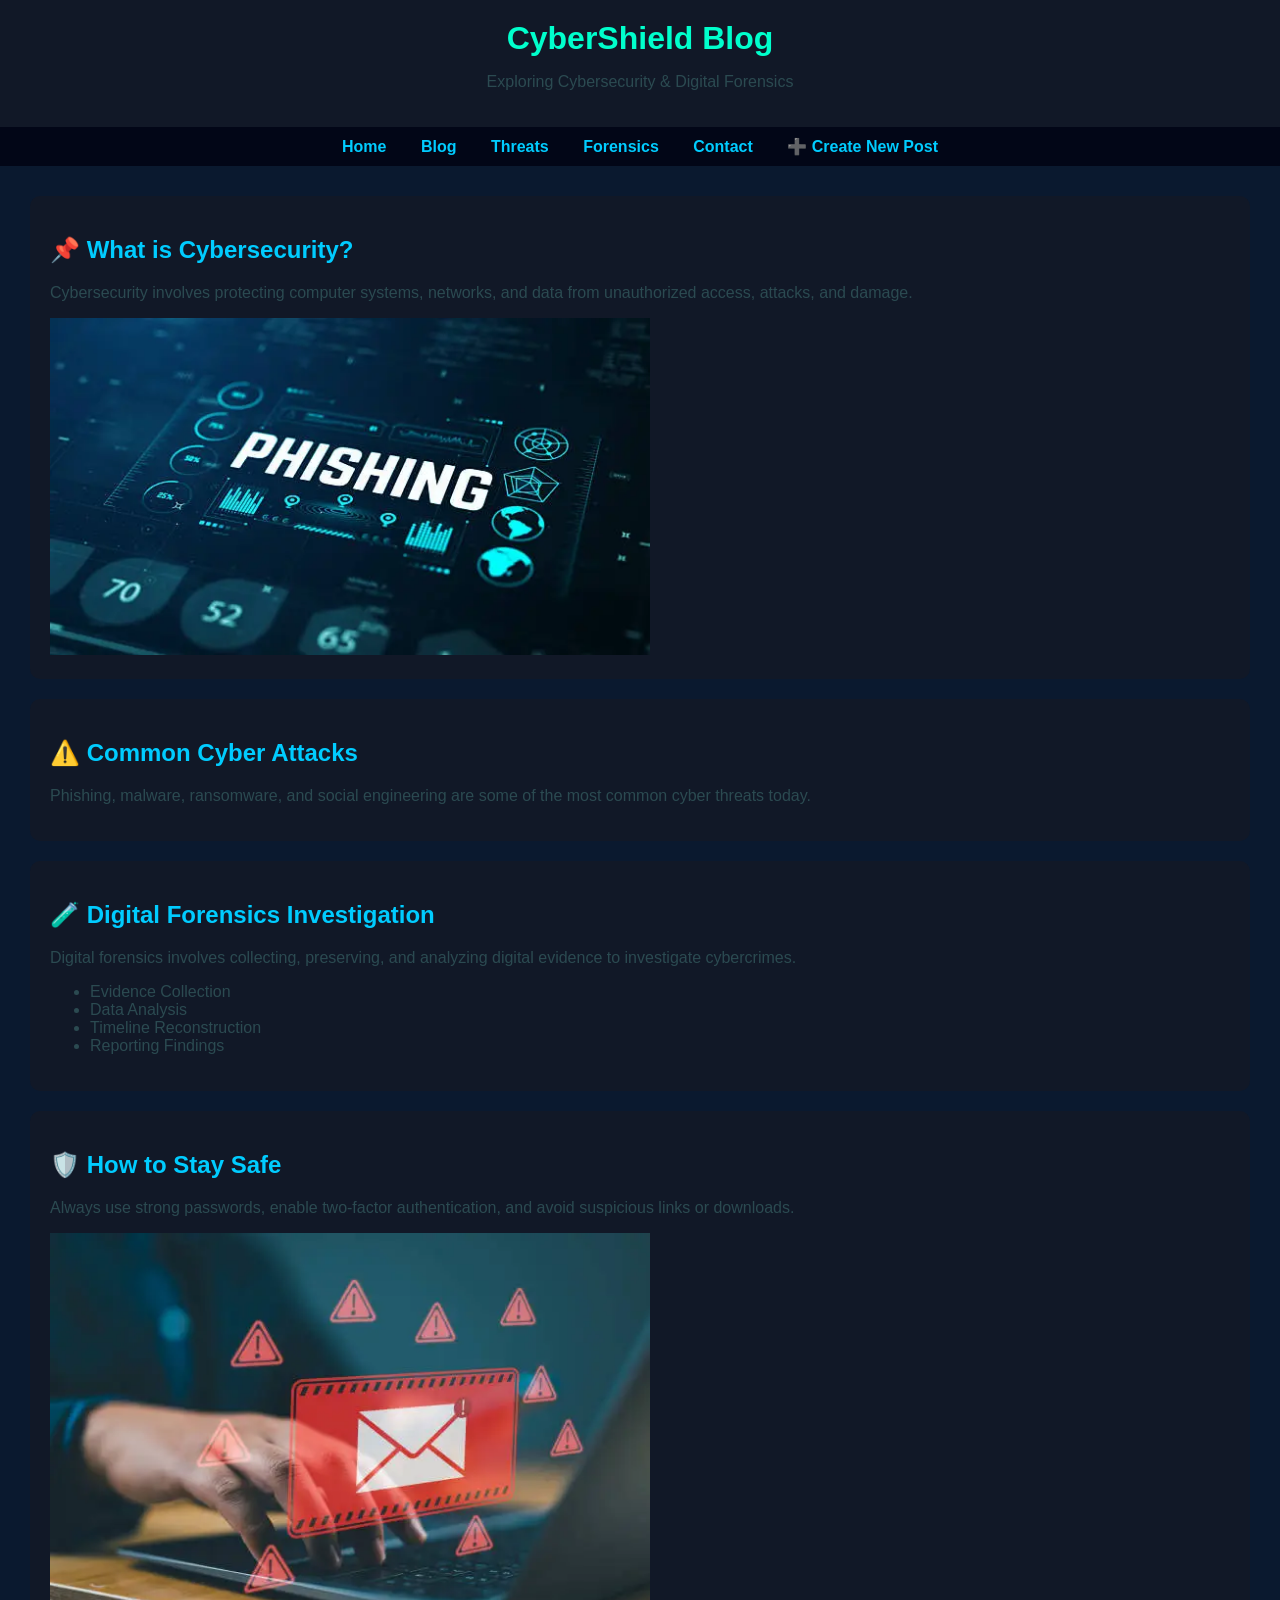
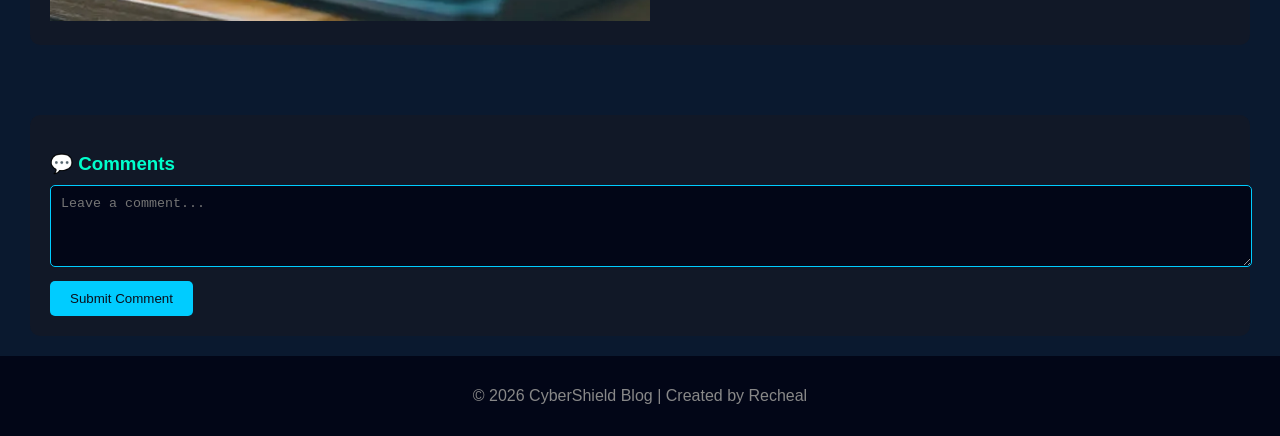
<file: index.html>
<!DOCTYPE html>
<html>

<head>
    <title>CyberShield Blog</title>
    <meta charset="UTF-8">

    <style>
        body {
            margin: 0;
            font-family: Arial, sans-serif;
            background-color: #0a192f;
            color: #84f5e23a;
        }

        header {
            background: #111827;
            padding: 20px;
            text-align: center;
        }

        header h1 {
            color: #00ffcc;
            margin: 0;
        }

        nav {
            background: #020617;
            padding: 10px;
            text-align: center;
        }

        nav a {
            color: #00ccff;
            margin: 0 15px;
            text-decoration: none;
            font-weight: bold;
        }

        nav a:hover {
            color: #00ffcc;
        }

        .container {
            padding: 30px;
        }

        .post {
            background: #111827;
            padding: 20px;
            margin-bottom: 20px;
            border-radius: 10px;
        }

        .post h2 {
            color: #00ccff;
        }

        footer {
            text-align: center;
            padding: 15px;
            background: #020617;
            margin-top: 20px;
            color: #888888;
        }

        .comments {
            background: #111827;
            padding: 20px;
            margin: 20px 30px;
            border-radius: 10px;
        }

        .comments h3 {
            color: #00ffcc;
            margin-bottom: 10px;
        }

        .comments textarea {
            width: 100%;
            padding: 10px;
            background: #020617;
            color: #e6e6e6;
            border: 1px solid #00ccff;
            border-radius: 5px;
            resize: vertical;
        }

        .comments button {
            background: #00ccff;
            color: #0a0f1c;
            border: none;
            padding: 10px 20px;
            border-radius: 5px;
            cursor: pointer;
            margin-top: 10px;
        }

        .comments button:hover {
            background: #00ffcc;
        }
    </style>
</head>

<body>

<header>
    <h1>CyberShield Blog</h1>
    <p>Exploring Cybersecurity & Digital Forensics</p>
</header>

<nav>
    <a href="index.html"><strong>Home</strong></a>
    <a href="cyberblog/">Blog</a>
    <a href="attacks.html">Threats</a>
    <a href="forensics.html">Forensics</a>
    <a href="contact.html">Contact</a>
    <a href="/create/">➕ Create New Post</a>
</nav>

<div class="container">

    <div class="post">
        <h2>📌 What is Cybersecurity?</h2>
        <p>Cybersecurity involves protecting computer systems, networks, and data from unauthorized access, attacks, and damage.</p>
        <img src="images/phishing.jpg" width="600">

    </div>

    <div class="post">
        <h2>⚠️ Common Cyber Attacks</h2>
        <p>Phishing, malware, ransomware, and social engineering are some of the most common cyber threats today.</p>

    </div>

    <div class="post">
        <h2>🧪 Digital Forensics Investigation</h2>
        <p>Digital forensics involves collecting, preserving, and analyzing digital evidence to investigate cybercrimes.</p>
        <ul>
            <li>Evidence Collection</li>
            <li>Data Analysis</li>
            <li>Timeline Reconstruction</li>
            <li>Reporting Findings</li>
        </ul>

    </div>

    <div class="post">
        <h2>🛡️ How to Stay Safe</h2>
        <p>Always use strong passwords, enable two-factor authentication, and avoid suspicious links or downloads.</p>
    <img src="images/shield.jpg" width="600">

    </div>

</div>

<div class="comments">
    <h3>💬 Comments</h3>
    <form>
        <textarea placeholder="Leave a comment..." rows="4" cols="50"></textarea><br>
        <button type="submit">Submit Comment</button>
    </form>
</div>

<footer>
    <p>© 2026 CyberShield Blog | Created by Recheal</p>
</footer>

</body>
</html>
</file>
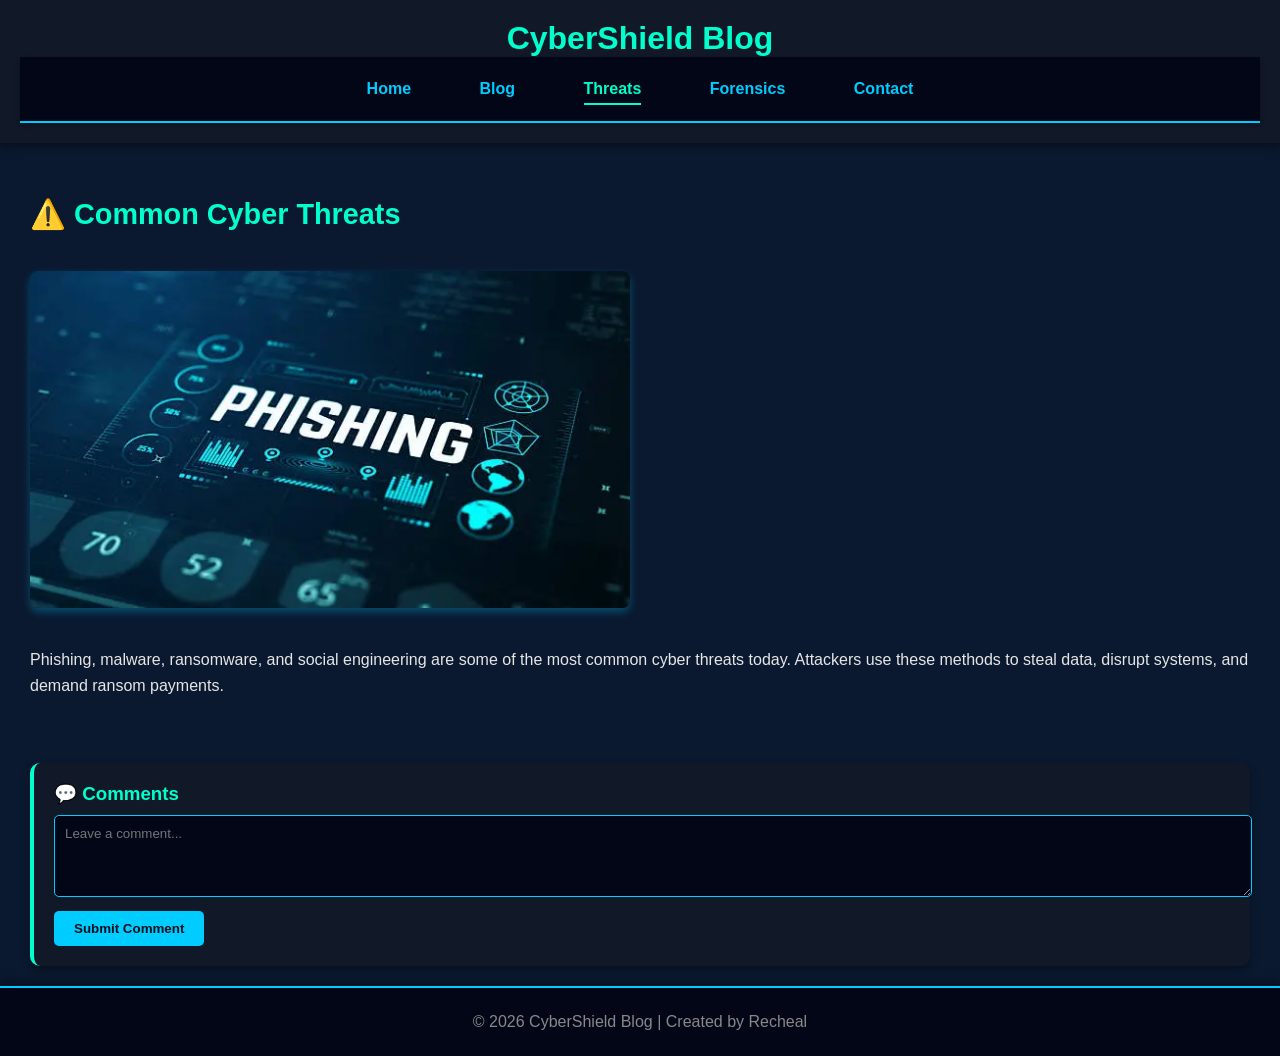
<file: attacks.html>
<!DOCTYPE html>
<html lang="en">
<head>
  <meta charset="UTF-8">
  <title>Cyber Threats</title>
  <link rel="stylesheet" href="style.css">
</head>
<body>
  <header>
    <h1>CyberShield Blog</h1>
    <nav>
      <a href="index.html">Home</a>
      <a href="cyberblog/">Blog</a>
      <a href="attacks.html"><strong>Threats</strong></a>
      <a href="forensics.html">Forensics</a>
      <a href="contact.html">Contact</a>
    </nav>
  </header>

  <main>
    <h2>⚠️ Common Cyber Threats</h2>
    <img src="images/phishing.jpg" alt="Phishing attack" width="600">
    <p>Phishing, malware, ransomware, and social engineering are some of the most common cyber threats today. Attackers use these methods to steal data, disrupt systems, and demand ransom payments.</p>
  </main>

  <div class="comments">
    <h3>💬 Comments</h3>
    <form>
        <textarea placeholder="Leave a comment..." rows="4" cols="50"></textarea><br>
        <button type="submit">Submit Comment</button>
    </form>
  </div>

  <footer>
    <p>© 2026 CyberShield Blog | Created by Recheal</p>
  </footer>
</body>
</html>
</file>
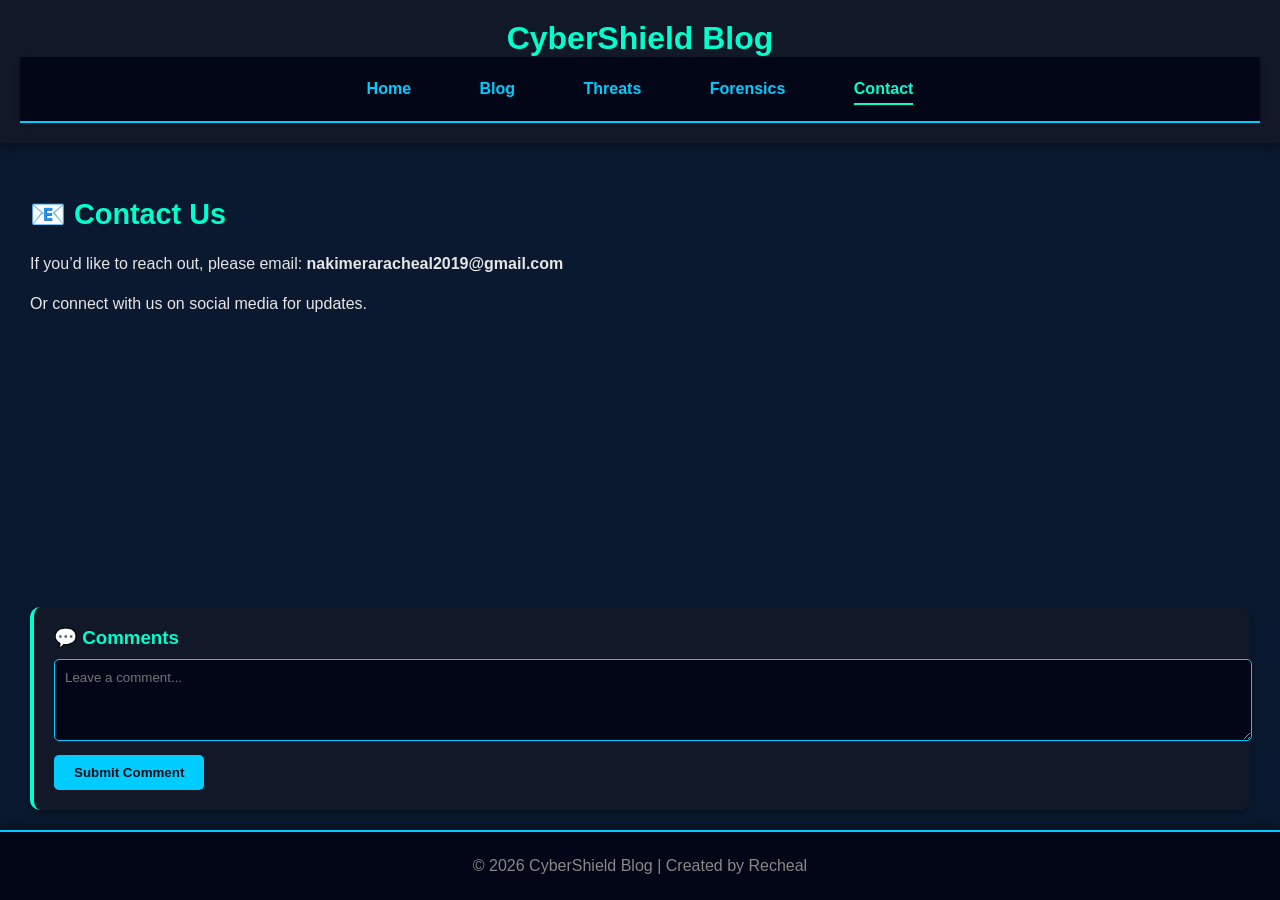
<file: contact.html>
<!DOCTYPE html>
<html lang="en">
<head>
  <meta charset="UTF-8">
  <title>Contact</title>
  <link rel="stylesheet" href="style.css">
</head>
<body>
  <header>
    <h1>CyberShield Blog</h1>
    <nav>
      <a href="index.html">Home</a>
      <a href="cyberblog/">Blog</a>
      <a href="attacks.html">Threats</a>
      <a href="forensics.html">Forensics</a>
      <a href="contact.html"><strong>Contact</strong></a>
    </nav>
  </header>

  <main>
    <h2>📧 Contact Us</h2>
    <p>If you’d like to reach out, please email: <strong>nakimeraracheal2019@gmail.com</strong></p>
    <p>Or connect with us on social media for updates.</p>
  </main>

  <div class="comments">
    <h3>💬 Comments</h3>
    <form>
        <textarea placeholder="Leave a comment..." rows="4" cols="50"></textarea><br>
        <button type="submit">Submit Comment</button>
    </form>
  </div>

  <footer>
    <p>© 2026 CyberShield Blog | Created by Recheal</p>
  </footer>
</body>
</html>
</file>
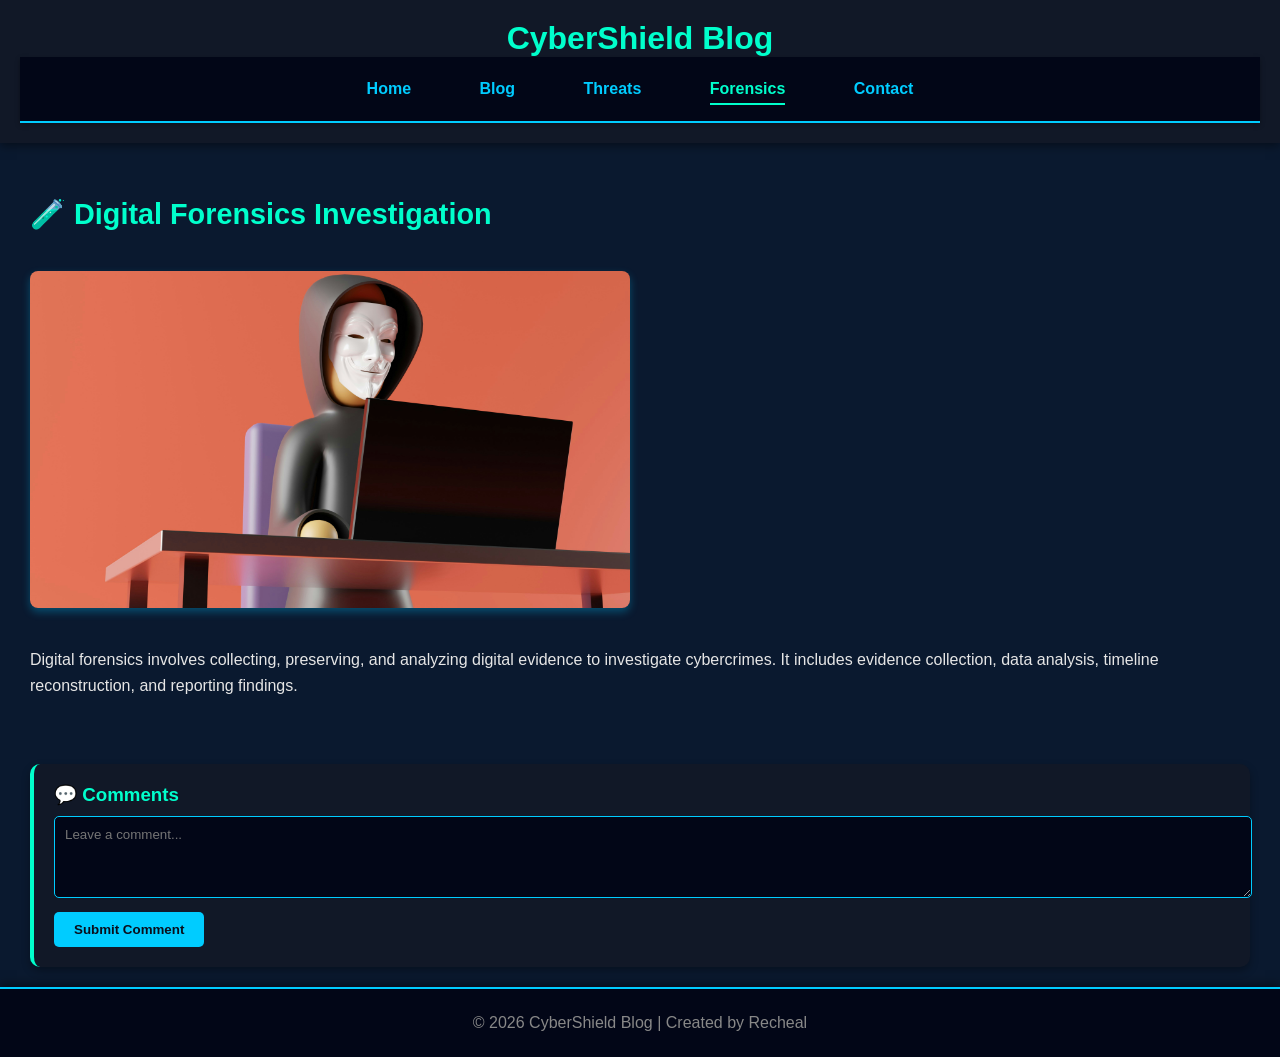
<file: forensics.html>
<!DOCTYPE html>
<html lang="en">
<head>
  <meta charset="UTF-8">
  <title>Digital Forensics</title>
  <link rel="stylesheet" href="style.css">
</head>
<body>
  <header>
    <h1>CyberShield Blog</h1>
    <nav>
      <a href="index.html">Home</a>
      <a href="cyberblog/">Blog</a>
      <a href="attacks.html">Threats</a>
      <a href="forensics.html"><strong>Forensics</strong></a>
      <a href="contact.html">Contact</a>
    </nav>
  </header>

  <main>
    <h2>🧪 Digital Forensics Investigation</h2>
    <img src="forensic.jpg" alt="Digital forensics" width="600">
    <p>Digital forensics involves collecting, preserving, and analyzing digital evidence to investigate cybercrimes. It includes evidence collection, data analysis, timeline reconstruction, and reporting findings.</p>
  </main>

  <div class="comments">
    <h3>💬 Comments</h3>
    <form>
        <textarea placeholder="Leave a comment..." rows="4" cols="50"></textarea><br>
        <button type="submit">Submit Comment</button>
    </form>
  </div>

  <footer>
    <p>© 2026 CyberShield Blog | Created by Recheal</p>
  </footer>
</body>
</html>
</file>
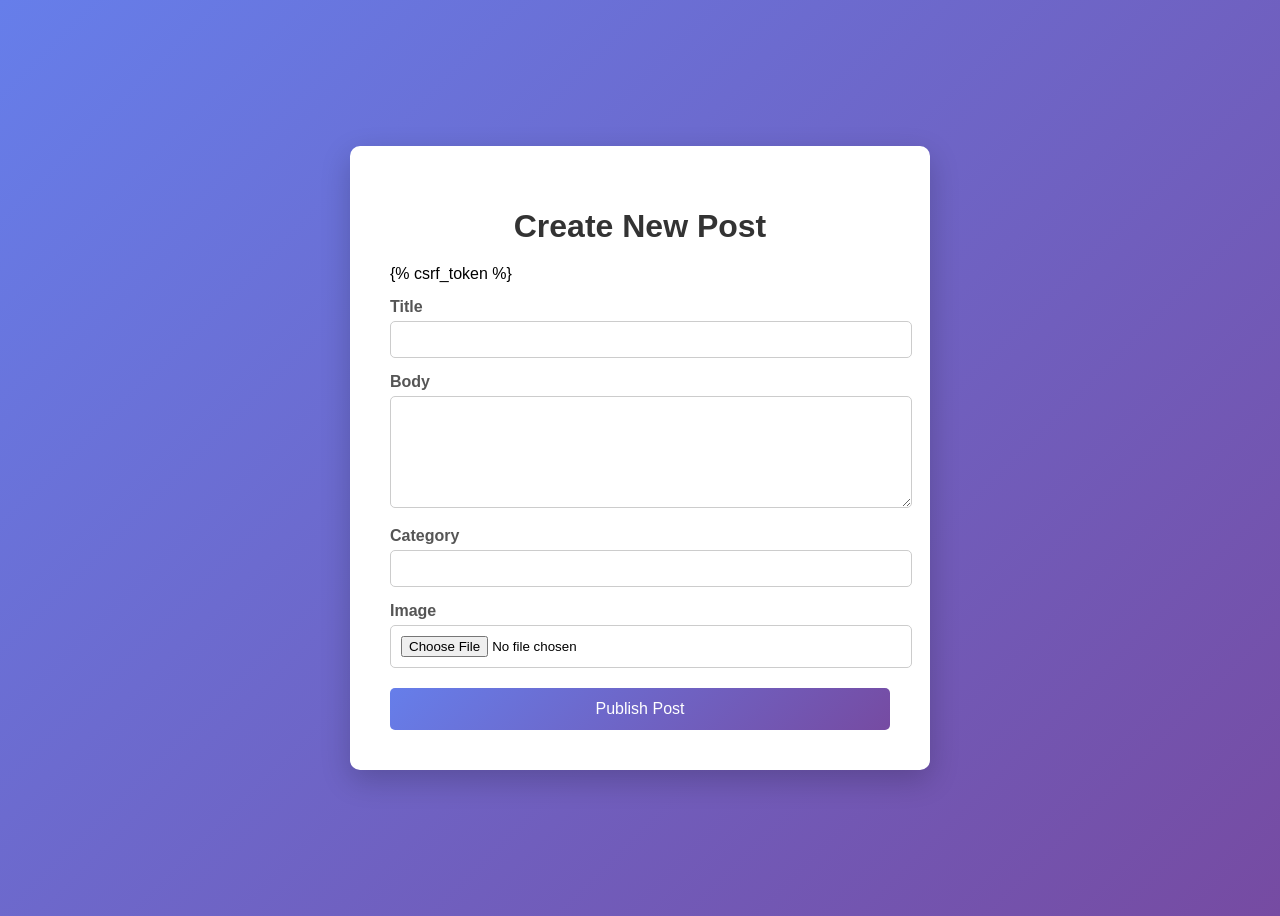
<file: cyberblog/blog/templates/blog/create.html>
<!DOCTYPE html>
<html>
<head>
    <title>Create New Post</title>
    <style>
        body {
            font-family: 'Segoe UI', Tahoma, Geneva, Verdana, sans-serif;
            background: linear-gradient(135deg, #667eea 0%, #764ba2 100%);
            min-height: 100vh;
            display: flex;
            justify-content: center;
            align-items: center;
        }
        .form-container {
            background: white;
            padding: 40px;
            border-radius: 10px;
            box-shadow: 0 10px 30px rgba(0,0,0,0.2);
            width: 500px;
        }
        h1 {
            text-align: center;
            margin-bottom: 20px;
            color: #333;
        }
        label {
            font-weight: bold;
            display: block;
            margin-top: 15px;
            color: #555;
        }
        input, textarea {
            width: 100%;
            padding: 10px;
            margin-top: 5px;
            border-radius: 5px;
            border: 1px solid #ccc;
        }
        button {
            margin-top: 20px;
            width: 100%;
            padding: 12px;
            background: linear-gradient(135deg, #667eea 0%, #764ba2 100%);
            color: white;
            border: none;
            border-radius: 5px;
            font-size: 1em;
            cursor: pointer;
        }
        button:hover {
            opacity: 0.9;
        }
    </style>
</head>
<body>
    <div class="form-container">
        <h1>Create New Post</h1>
        <form method="POST" enctype="multipart/form-data">
            {% csrf_token %}
            <label for="title">Title</label>
            <input type="text" name="title" required>

            <label for="body">Body</label>
            <textarea name="body" rows="6" required></textarea>

            <label for="category">Category</label>
            <input type="text" name="category" required>

            <label for="image">Image</label>
            <input type="file" name="image" accept="image/*">

            <button type="submit">Publish Post</button>
        </form>
    </div>
</body>
</html>
</file>
<file: style.css>
body {
  margin: 0;
  font-family: Arial, sans-serif;
  background-color: #0a192f;
  color: #e6e6e6;
  display: flex;
  flex-direction: column;
  min-height: 100vh;
}

header {
  background: #111827;
  padding: 20px;
  text-align: center;
  box-shadow: 0 2px 10px rgba(0, 0, 0, 0.5);
}

header h1 {
  color: #00ffcc;
  margin: 0;
  font-size: 2em;
}

header p {
  color: #00ccff;
  margin: 5px 0 0 0;
}

nav {
  background: #020617;
  padding: 15px;
  text-align: center;
  border-bottom: 2px solid #00ccff;
  box-shadow: 0 2px 5px rgba(0, 0, 0, 0.3);
}

nav a {
  color: #00ccff;
  margin: 0 20px;
  text-decoration: none;
  font-weight: bold;
  padding: 8px 12px;
  transition: all 0.3s;
  display: inline-block;
}

nav a:hover {
  color: #00ffcc;
  border-bottom: 2px solid #00ffcc;
}

nav a strong {
  color: #00ffcc;
  border-bottom: 2px solid #00ffcc;
  padding-bottom: 6px;
}

.container {
  padding: 30px;
  flex: 1;
}

main {
  padding: 30px;
  flex: 1;
}

main h2 {
  color: #00ffcc;
  font-size: 1.8em;
  margin-bottom: 20px;
}

main img {
  max-width: 100%;
  height: auto;
  border-radius: 8px;
  margin: 20px 0;
  box-shadow: 0 4px 8px rgba(0, 200, 255, 0.3);
}

main p {
  line-height: 1.6;
  margin: 15px 0;
}

main ul {
  margin: 15px 0;
  padding-left: 20px;
}

main li {
  margin: 8px 0;
}

.post {
  background: #111827;
  padding: 20px;
  margin-bottom: 20px;
  border-radius: 10px;
  border-left: 4px solid #00ccff;
  box-shadow: 0 4px 8px rgba(0, 0, 0, 0.3);
}

.post h2 {
  color: #00ccff;
  margin-top: 0;
}

.post img {
  max-width: 100%;
  height: auto;
  border-radius: 8px;
  margin: 15px 0;
}

footer {
  text-align: center;
  padding: 20px;
  background: #020617;
  margin-top: auto;
  color: #888;
  border-top: 2px solid #00ccff;
  box-shadow: 0 -2px 10px rgba(0, 0, 0, 0.5);
}

footer p {
  margin: 5px 0;
}

.comments {
  background: #111827;
  padding: 20px;
  margin: 20px 30px;
  border-radius: 10px;
  border-left: 4px solid #00ffcc;
  box-shadow: 0 4px 8px rgba(0, 0, 0, 0.3);
}

.comments h3 {
  color: #00ffcc;
  margin-bottom: 10px;
  margin-top: 0;
}

.comments textarea {
  width: 100%;
  padding: 10px;
  background: #020617;
  color: #e6e6e6;
  border: 1px solid #00ccff;
  border-radius: 5px;
  resize: vertical;
  font-family: Arial, sans-serif;
}

.comments button {
  background: #00ccff;
  color: #0a0f1c;
  border: none;
  padding: 10px 20px;
  border-radius: 5px;
  cursor: pointer;
  margin-top: 10px;
  font-weight: bold;
  transition: all 0.3s;
}

.comments button:hover {
  background: #00ffcc;
  box-shadow: 0 0 10px rgba(0, 255, 204, 0.5);
}
.create-btn {
  display: inline-block;
  margin: 20px 0;
  background: #00ccff;
  color: #0a192f;
  padding: 12px 25px;
  border-radius: 5px;
  text-decoration: none;
  font-weight: bold;
  transition: all 0.3s;
}
.create-btn:hover {
  background: #00ffcc;
  box-shadow: 0 0 10px rgba(0, 255, 204, 0.5);
}

.edit-btn {
  display: inline-block;
  background: #444;
  color: #e6e6e6;
  padding: 10px 20px;
  border-radius: 5px;
  text-decoration: none;
  margin-left: 10px;
  transition: all 0.3s;
}
.edit-btn:hover {
  background: #00ccff;
  color: #0a192f;
}
</file>
